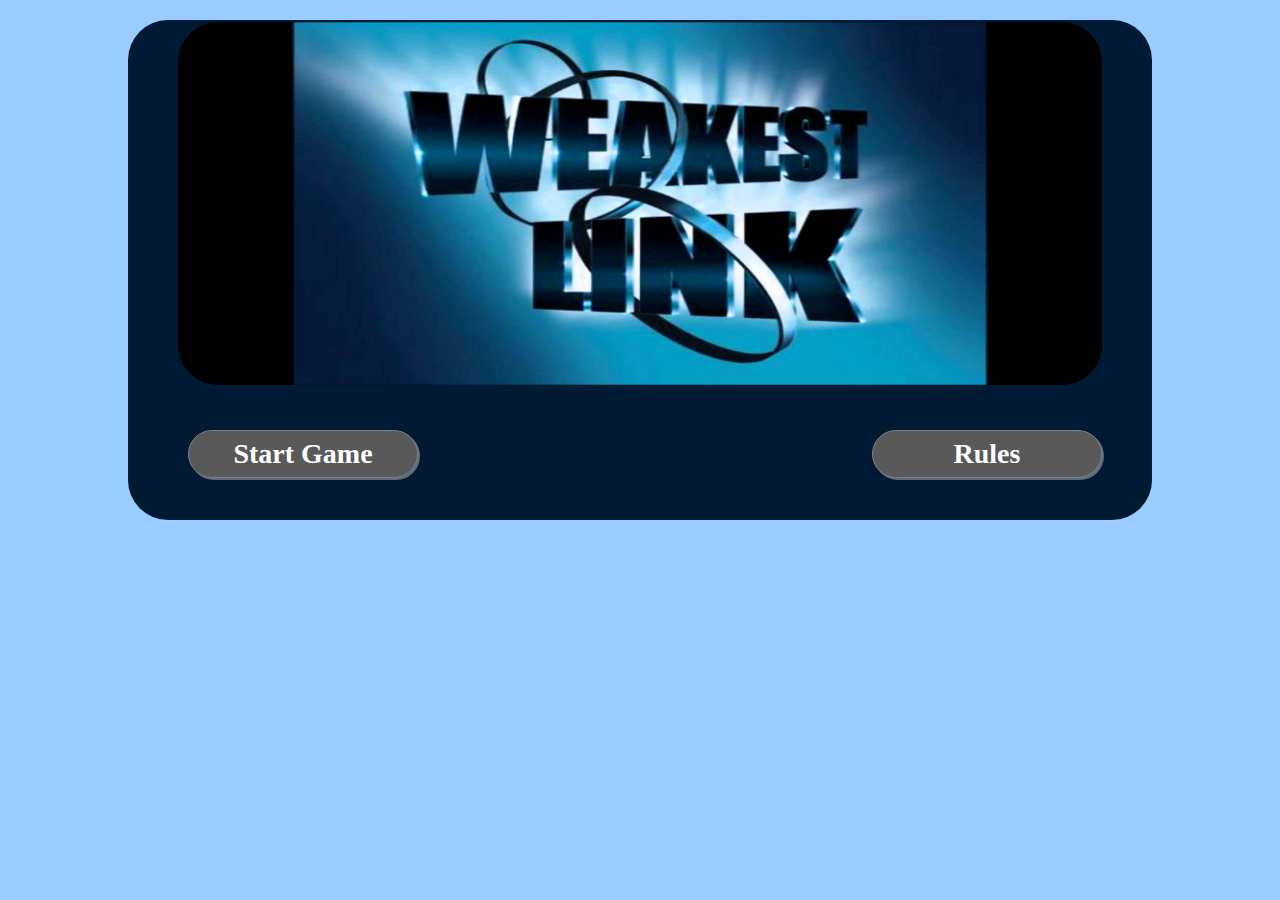
<file: index.html>
<!DOCTYPE html>
<html>
<head>
	<title>Weakest Link</title>
	<meta charset="utf-8">
	<meta name="viewport" content="width=device-width; initial-scale=1.0">
	<link rel="stylesheet" type="text/css" href="css/homePage.css"/>
</head>
<body>
	<div id="homePage">
		<div id="weakestLinkImg">
			<img id="wL" src="img/wL.jpg">
		</div>
		<div>
			<button id="startGame">Start Game</button>
		</div>
		<div>
			<button id="rules">Rules</button>
		</div>
	</div>

	<script type="text/javascript">
	    document.getElementById("startGame").onclick = function () {
	        location.href = "html/gamePage.html";
	        let name = prompt("what is your first name");
	        let age = prompt("what is your age");
	    };
	    document.getElementById("rules").onclick = function () {
	        location.href = "html/rules.html";
	    };
	</script>
</body>
</html>
</file>
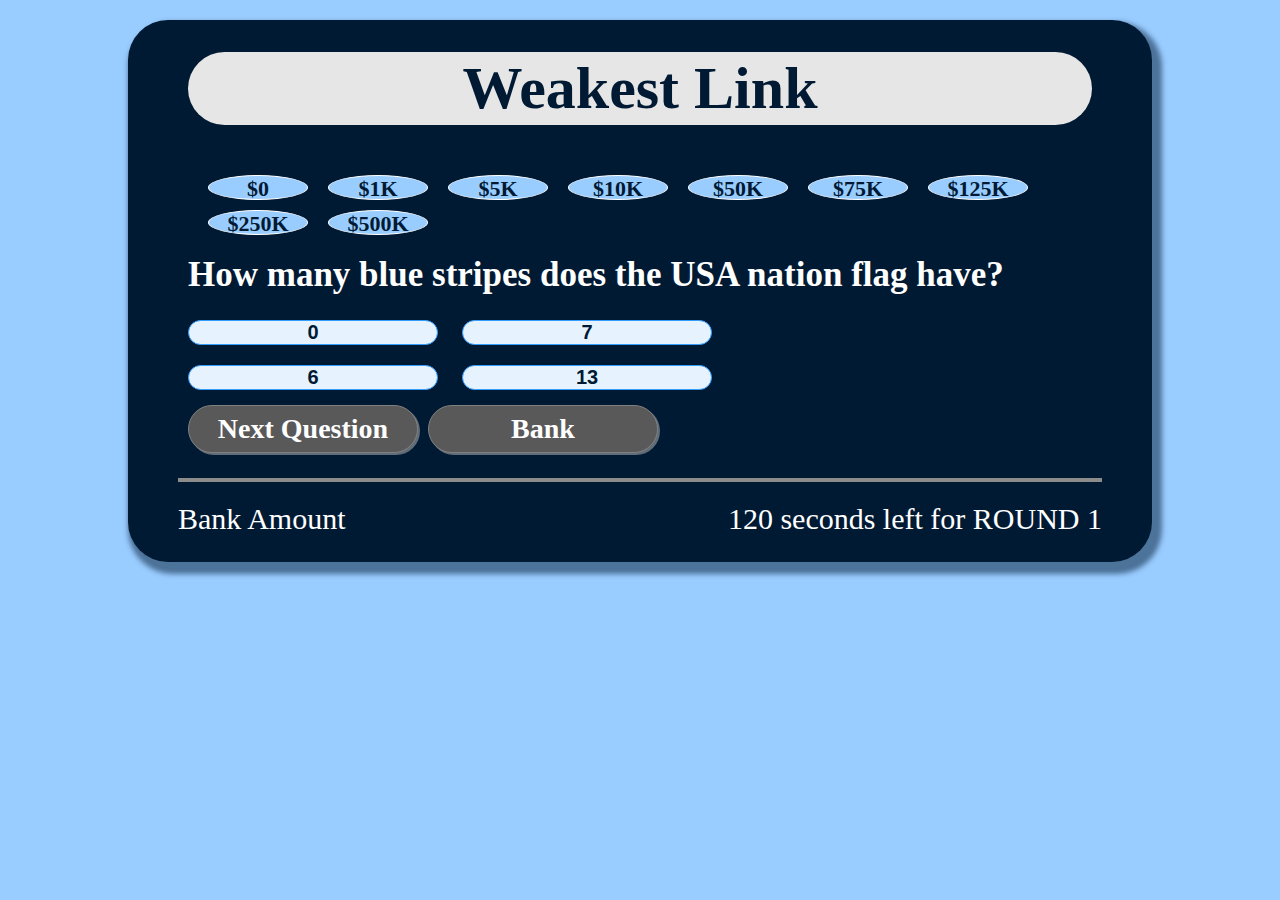
<file: html/gamePage.html>
<!DOCTYPE html>
<html lang="en">
<head>
	<title>Weakest Link</title>
	<meta charset="utf-8">
	<meta name="viewport" content="width=device-width; initial-scale=1.0">
	<link rel="stylesheet" type="text/css" href="../css/style.css"/>
</head>
<body>
	<div id="quiz">
		<header>
			<h1 id="h1WeakestLink">Weakest Link</h1>
		</header>
		<div id="bankTracker">
			<div class="bankAmountTracker" id="0" value=0>$0</div>
			<div class="bankAmountTracker" id="1000" value=1000 >$1K</div>
			<div class="bankAmountTracker" id="5000" value=5000>$5K</div>
			<div class="bankAmountTracker" id="10000" value=10000>$10K</div>
			<div class="bankAmountTracker" id="50000" value=50000>$50K</div>
			<div class="bankAmountTracker" id="75000" value="75000">$75K</div>
			<div class="bankAmountTracker" id="125000" value="125000">$125K</div>
			<div class="bankAmountTracker" id="250000" value="250000">$250K</div>
			<div class="bankAmountTracker" id="500000" value="500000">$500K</div>
		</div>

		<div id="bankTrackerRound2">
			<div class="bankAmountTrackerRound2" id="option0" value=0>$0</div>
			<div class="bankAmountTrackerRound2" id="option1000" value=1000 >$1K</div>
			<div class="bankAmountTrackerRound2" id="option10000" value=10000>$10K</div>
			<div class="bankAmountTrackerRound2" id="option75000" value="75000">$75K</div>
			<div class="bankAmountTrackerRound2" id="option125000" value="125000">$125K</div>
			<div class="bankAmountTrackerRound2" id="option500000" value="500000">$500K</div>
		</div>

		<div id="quizQandA">
			<p id="question">Question 1 Text</p>
			<div id="options" class="options">
				<button id="idButton1" class="classButton"><span id="option1">Option1</span></button>

				<button id="idButton2" class="classButton"><span id="option2">Option2</span></button>

				<button id="idButton3" class="classButton"><span id="option3">Option3</span></button>

				<button id="idButton4" class="classButton"><span id="option4">Option4</span></button>
			</div>
			<div>
				<button id="next">Next Question</button>
			</div>
			<div>
				<button id="bank">Bank</button>
			</div>
		</div>
		<div id="resultDiv">
			<p id="result">Congrats, you win $500,000</p>
			<button id="replay">Replay Game</button>
		</div>
		<hr style="margin-top: 30px;">
		<footer>
			<p id="bankAmount">Bank Amount</p>
			<div id="timer">Timer</div>
		</footer>
	</div>
	<script type="text/javascript"></script>
	<script src="../js/question.js"></script>
	<script src="../js/script.js"></script>
</body>
</html>
</file>
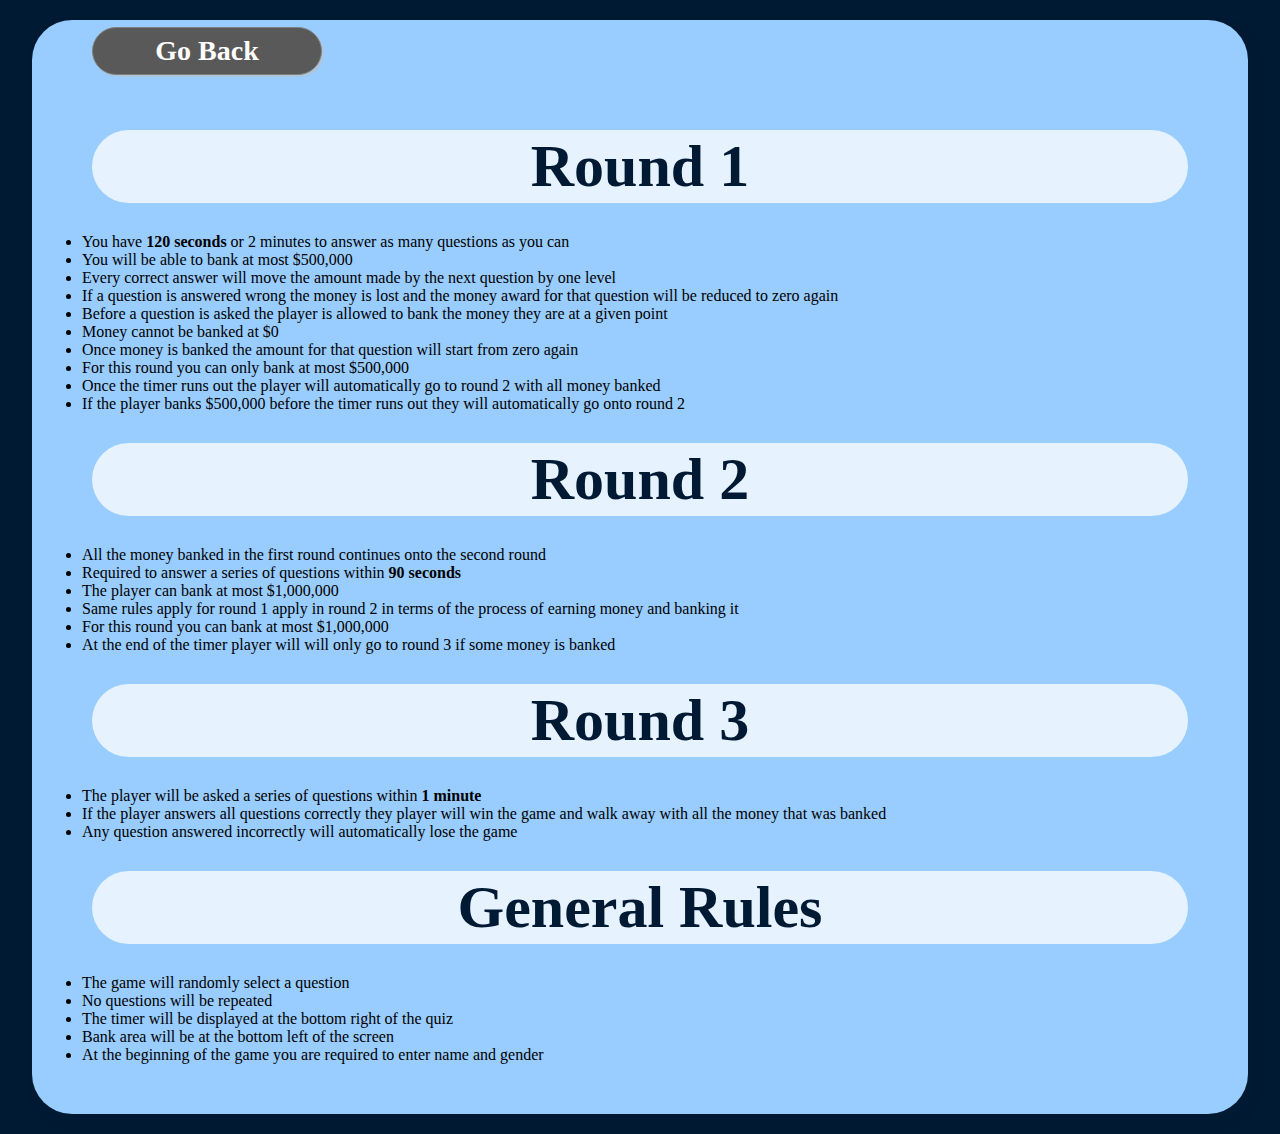
<file: html/rules.html>
<!DOCTYPE html>
<html>
<head>
	<title>Rules for Weakest Link</title>
	<meta charset="utf-8">
	<meta name="viewport" content="width=device-width; initial-scale=1.0">
	<link rel="stylesheet" type="text/css" href="../css/rules.css"/>
</head>
<body>
	
	<div id="rules">
		<div id="goBack">
		<button id="homepageButton">Go Back</button>
		</div>
		<div>
			<h1 id="round1">Round 1</h1>
			<ul id="ulRound1">
				<li>You have <strong>120 seconds</strong> or 2 minutes to answer as many questions as you can</li>
				<li>You will be able to bank at most $500,000</li>
				<li>Every correct answer will move the amount made by the next question by one level</li>
				<li>If a question is answered wrong the money is lost and the money award for that question will be reduced to zero again</li>
				<li>Before a question is asked the player is allowed to bank the money they are at a given point</li>
				<li>Money cannot be banked at $0</li>
				<li>Once money is banked the amount for that question will start from zero again</li>
				<li>For this round you can only bank at most $500,000</li>
				<li>Once the timer runs out the player will automatically go to round 2 with all money banked</li>
				<li>If the player banks $500,000 before the timer runs out they will automatically go onto round 2</li>
			</ul>
			<h1 id="round2">Round 2</h1>
			<ul id="ulRound2">
				<li>All the money banked in the first round continues onto the second round</li>
				<li>Required to answer a series of questions within <strong>90 seconds</strong></li>
				<li>The player can bank at most $1,000,000</li>
				<li>Same rules apply for round 1 apply in round 2 in terms of the process of earning money and banking it</li>
				<li>For this round you can bank at most $1,000,000</li>
				<li>At the end of the timer player will will only go to round 3 if some money is banked</li>
			</ul>
			<h1 id="round3">Round 3</h1>
			<ul>
				<li>The player will be asked a series of questions within <strong>1 minute</strong></li>
				<li>If the player answers all questions correctly they player will win the game and walk away with all the money that was banked</li>
				<li>Any question answered incorrectly will automatically lose the game</li>
			</ul>
			<h1 id="generalRules">General Rules</h1>
			<ul id="ulRound3">
				<li>The game will randomly select a question</li>
				<li>No questions will be repeated</li>
				<li>The timer will be displayed at the bottom right of the quiz</li>
				<li>Bank area will be at the bottom left of the screen</li>
				<li>At the beginning of the game you are required to enter name and gender</li>
			</ul>
		</div>
	</div>
	<script type="text/javascript">
		document.getElementById("homepageButton").onclick = function () {
	        location.href = "../index.html";
	    };
	</script>
</body>
</html>
</file>
<file: css/homePage.css>
* {
	margin: 0;
	padding: 0;
	-ms-box-sizing: border-box;
	-moz-box-sizing: border-box;
	-webkit-box-sizing: border-box;
	box-sizing: border-box;
	-ms-user-select: none;
	-moz-user-select: none;
	-webkit-user-select: none;
	user-select: none;
}

html {
	background-color: #99ccff;
}

#homePage {
	background-color: #001a33;
	position: relative;
	height: 500px;
	width: 80%;
	margin: 20px auto;
	border-radius: 40px;
	padding: 2px 50px 50px 50px;
}

 #weakestLinkImg {
	height: 48px;
	width: 48px;
}

#weakestLinkImg, #wL {
	position: relative;
	border-radius: 40px;
	display: inline-block;
	width: 100%;
	height: 90%;
}

#startGame {
	float: left;
}

#rules {
	float: right;
}

#startGame, #rules {
	position: relative;
	background-color: #595959;
	color: white;
	width: 230px;
	padding: 7px;
	border-radius: 50px;
	font-size: 28px;
	font-weight: 900;
	font-family: serif;
	margin: 5px 0px 25px 10px;
	border: 1px solid grey;
	text-align: center;
	box-shadow: 2px 2px 0px 0px rgba(191,191,191,0.5);
}

#startGame:hover {
	cursor: pointer;
	background-color: #808080;
}

#rules:hover {
	cursor: pointer;
	background-color: #808080;
}
</file>
<file: css/style.css>
* {
	margin: 0;
	padding: 0;
	-ms-box-sizing: border-box;
	-moz-box-sizing: border-box;
	-webkit-box-sizing: border-box;
	box-sizing: border-box;
	-ms-user-select: none;
	-moz-user-select: none;
	-webkit-user-select: none;
	user-select: none;
}

html {
	background-color: #99ccff;
}

#quiz {
	background-color: #001a33;
	position: relative;
	height: auto;
	width: 80%;
/*	width: 1300px;*/
	margin: 20px auto;
	border-radius: 40px;
	box-shadow: 5px 7px 5px 5px rgba(0, 26, 51, 0.5);
	padding: 2px 50px 50px 50px;
}

#h1WeakestLink {
	position: relative;
	text-align: center;
	font-size: 60px;
	background-color: #e6e6e6;
	color: #001a33;
	border-radius: 40px;
	margin: 30px 10px 30px 10px;
	padding: 2px 0px;
}

#bankTracker {
	position: relative;
	margin: 20px 10px 10px 10px;
	padding: 0px 10px 0px 10px;
	float: left;
}

.bankAmountTracker {
	position: static;
	width: 100px;
	height: 25px;
	background-color: #99ccff;
	border-radius: 50%;
	text-align: center;
	color: #001a33;
	padding: 0px;
	margin: 0px 10px 10px 10px;
	font-weight: bold;
	font-size: 22px;
	border: 1.5px solid white;
	float: left;
}

#bankTrackerRound2 {
	display: none;
	position: relative;
	margin: 20px 10px 10px 10px;
	padding: 0px 10px 0px 10px;
	float: left;
}

.bankAmountTrackerRound2 {
	position: static;
	width: 100px;
	height: 25px;
	background-color: #99ccff;
	border-radius: 50%;
	text-align: center;
	color: #001a33;
	padding: 0px;
	margin: 0px 10px 10px 10px;
	font-weight: bold;
	font-size: 22px;
	border: 1.5px solid white;
	float: left;
}

hr {
	border: 2px solid #8c8c8c;
	position: relative;
	clear: both;
}

#quizQandA {
	position: static;
	float: left;
}

#question {
	position: static;
	color: white;
	font-size: 35px;
	font-weight: bold;
	text-align: left;
	margin-left: 10px;
}

.options {
	position: relative;
	width: 550px;
	margin-top: 15px;
}

.classButton {
	position: relative;
	background-color: #e6f3ff;
	width: 250px;
	height: auto;
	border: 1.5px solid #339cff;
	border-radius: 75px;
	margin: 10px;
	padding: 0px;
}

#option1, #option2, #option3, #option4 {
	text-align: center;
	font-size: 20px;
	padding: 10px;
	font-weight: bold;
	color: #001a33;
	padding: 0px;
	width: 100%;
	height: 100%;
	display: block;
}


.classButton:hover {
	background-color: #99ceff;
	cursor: pointer;
}


#next {
	position: relative;
	float: left;
	background-color: #595959;
	color: white;
	width: 230px;
	padding: 7px;
	border-radius: 50px;
	font-size: 28px;
	font-weight: 900;
	font-family: serif;
	margin: 5px 0px 25px 10px;
	border: 1px solid grey;
	text-align: center;
	box-shadow: 2px 2px 0px 0px rgba(191,191,191,0.5);
}

#next:hover {
	cursor: pointer;
	background-color: #808080;
}

#bank {
	position: relative;
	float: left;
	background-color: #595959;
	color: white;
	width: 230px;
	padding: 7px;
	border-radius: 50px;
	font-size: 28px;
	font-weight: 900;
	font-family: serif;
	margin: 5px 0px 25px 10px;
	border: 1px solid grey;
	text-align: center;
	box-shadow: 2px 2px 0px 0px rgba(191,191,191,0.5);
}

#bank:hover {
	cursor: pointer;
	background-color: #808080;
}

footer {
	position: relative;
	margin-bottom: 30px;
}

#bankAmount {
	position: relative;
	float: left;
	text-align: right;
	margin-top: 20px;
	font-size: 30px;
	color: white;
}

#timer {
	position: relative;
	float: right;
	text-align: right;
	margin-top: 20px;
	font-size: 30px;
	color: white;
}

#resultDiv {
	display: none;
}


#result {
	text-align: center;
	font-size: 40px;
	color: white;
}

#replay {
	position: relative;
	display: block;
	margin: 10px auto 25px auto;
	background-color: #595959;
	color: white;
	width: 230px;
	padding: 7px;
	border-radius: 50px;
	font-size: 28px;
	font-weight: 900;
	font-family: serif;
	border: 1px solid grey;
	text-align: center;
	box-shadow: 2px 2px 0px 0px rgba(191,191,191,0.5)
}

#replay:hover {
	cursor: pointer;
	background-color: #808080;
}

.classButton:focus, #submit:focus, #retake:focus, #bank:focus {
	outline: none;
}
</file>
<file: css/rules.css>
* {
	margin: 0;
	padding: 0;
	-ms-box-sizing: border-box;
	-moz-box-sizing: border-box;
	-webkit-box-sizing: border-box;
	box-sizing: border-box;
	-ms-user-select: none;
	-moz-user-select: none;
	-webkit-user-select: none;
	user-select: none;
}

html {
	background-color: #001a33;
}

#rules {
	background-color: #99ccff;
	position: relative;
	height: auto;
	width: 95%;
	margin: 20px auto;
	border-radius: 40px;
	box-shadow: 5px 7px 5px 5px rgba(0, 26, 51, 0.5);
	padding: 2px 50px 50px 50px;
}

#round1, #round2, #round3, #generalRules{
	position: relative;
	text-align: center;
	font-size: 60px;
	background-color: #e6f3ff;
	color: #001a33;
	border-radius: 40px;
	margin: 30px 10px 30px 10px;
	padding: 2px 0px;
}


#homepageButton {
	position: relative;
	background-color: #595959;
	color: white;
	width: 230px;
	padding: 7px;
	border-radius: 50px;
	font-size: 28px;
	font-weight: 900;
	font-family: serif;
	margin: 5px 0px 25px 10px;
	border: 1px solid grey;
	text-align: center;
	box-shadow: 2px 2px 0px 0px rgba(191,191,191,0.5);
}

#homepageButton:hover {
	cursor: pointer;
	background-color: #808080;
}
}
</file>
